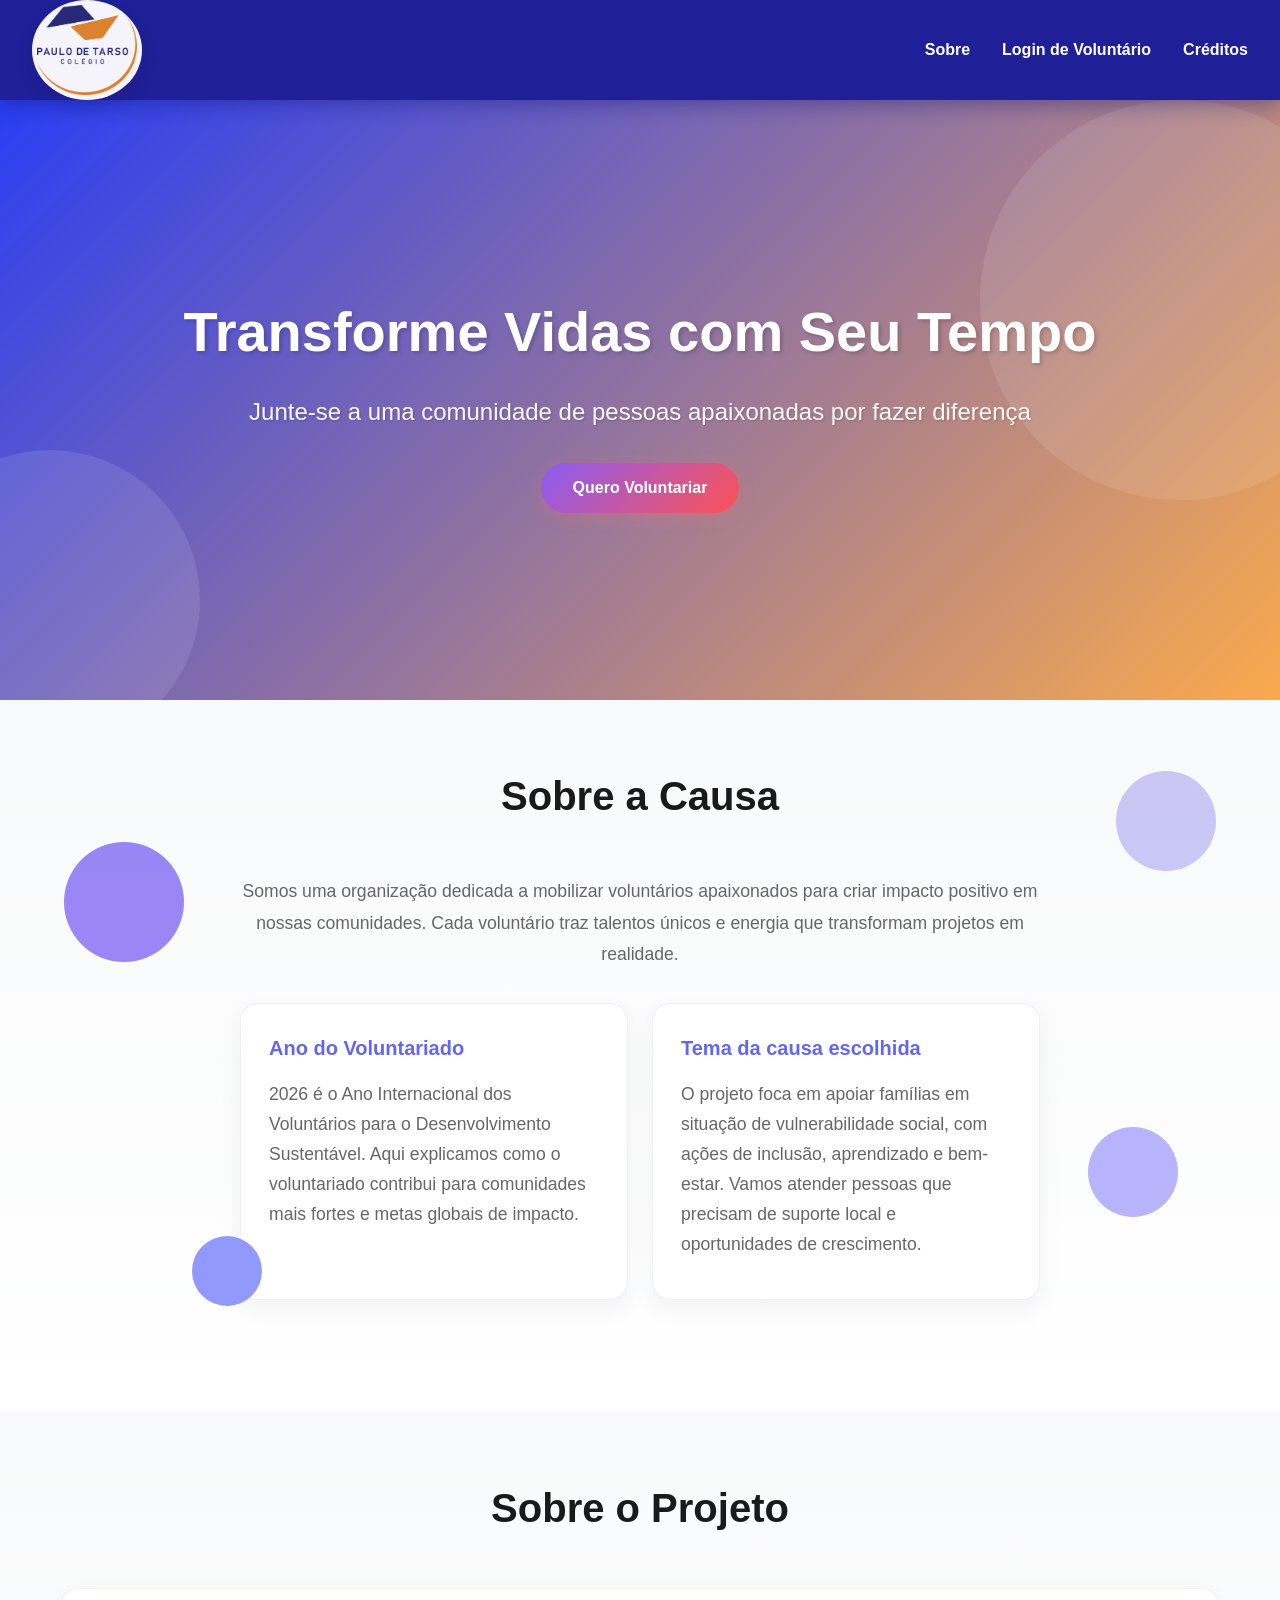
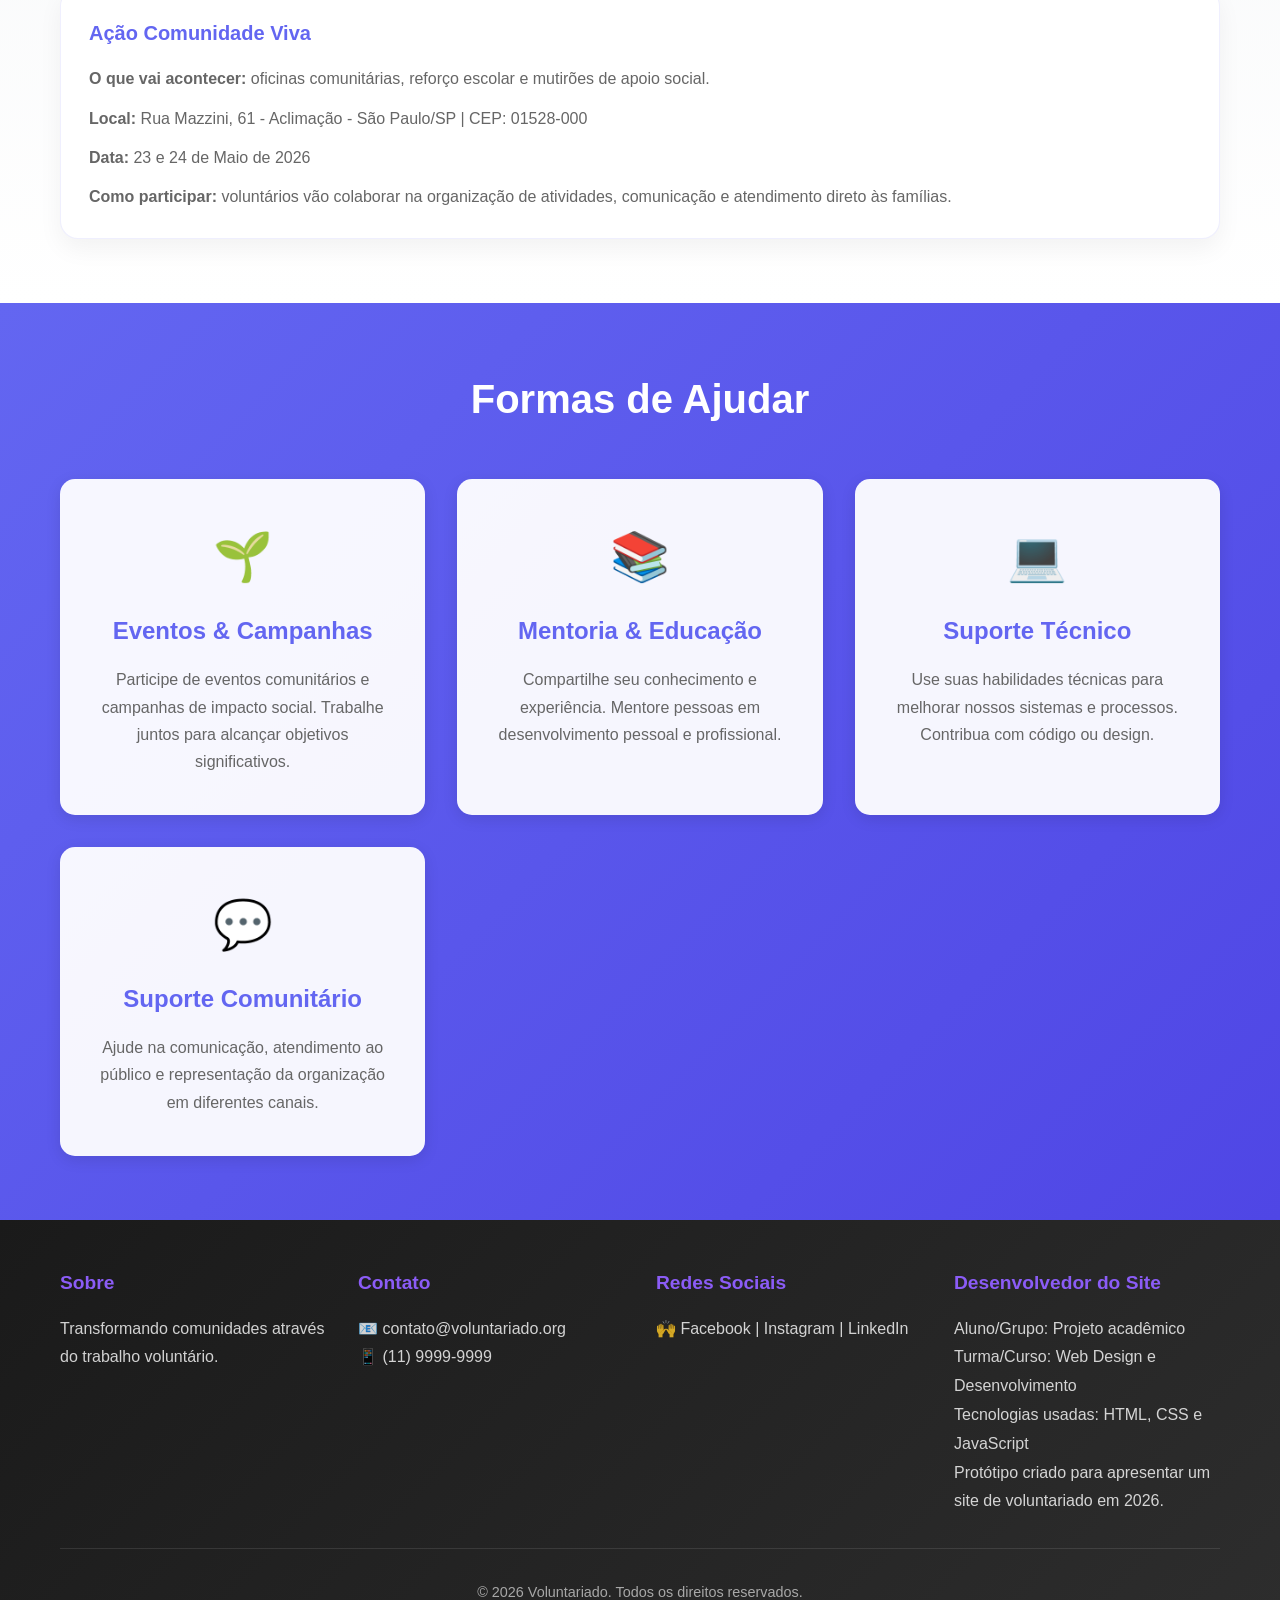
<file: index.html>
<!DOCTYPE html>
<html lang="pt-BR">
<head>
    <meta charset="UTF-8">
    <meta name="viewport" content="width=device-width, initial-scale=1.0">
    <title>Voluntariado - Faça Diferença</title>
    <link rel="stylesheet" href="style.css">
</head>
<body>
    <header class="page-header">
        <div class="header-left">
            <div class="header-logo-circle">
                <img src="image.png" alt="Imagem do Projeto" class="page-header-image">
            </div>
        </div>
        <nav class="header-nav" aria-label="Navegação principal">
            <a href="#sobre">Sobre</a>
            <a href="form.html">Login de Voluntário</a>
            <a href="#footer">Créditos</a>
        </nav>
    </header>
    <!-- HERO SECTION -->
    <section id="home" class="hero">
        <div class="hero-content">
            <h2 class="hero-title">Transforme Vidas com Seu Tempo</h2>
            <p class="hero-subtitle">Junte-se a uma comunidade de pessoas apaixonadas por fazer diferença</p>
            <a href="form.html" class="btn btn-primary">Quero Voluntariar</a>
        </div>
        <div class="hero-background"></div>
    </section>

    <!-- SOBRE SECTION -->
    <section id="sobre" class="sobre">
        <div class="decorative-circle circle-3"></div>
        <div class="decorative-circle circle-7"></div>
        <div class="decorative-circle circle-8"></div>
        <div class="decorative-circle circle-9"></div>
        <div class="container">
            <h2 class="section-title">Sobre a Causa</h2>
            <div class="sobre-content">
                <p>Somos uma organização dedicada a mobilizar voluntários apaixonados para criar impacto positivo em nossas comunidades. Cada voluntário traz talentos únicos e energia que transformam projetos em realidade.</p>
            <div class="sobre-details">
                <div class="detail-card">
                    <h3>Ano do Voluntariado</h3>
                    <p>2026 é o Ano Internacional dos Voluntários para o Desenvolvimento Sustentável. Aqui explicamos como o voluntariado contribui para comunidades mais fortes e metas globais de impacto.</p>
                </div>
                <div class="detail-card">
                    <h3>Tema da causa escolhida</h3>
                    <p>O projeto foca em apoiar famílias em situação de vulnerabilidade social, com ações de inclusão, aprendizado e bem-estar. Vamos atender pessoas que precisam de suporte local e oportunidades de crescimento.</p>
                </div>
            </div>
            </div>
        </div>
    </section>

    <!-- PROJETO CONCRETO SECTION -->
    <section id="projeto" class="projeto">
        <div class="container">
            <h2 class="section-title">Sobre o Projeto</h2>
            <div class="project-card">
                <h3>Ação Comunidade Viva</h3>
                <p><strong>O que vai acontecer:</strong> oficinas comunitárias, reforço escolar e mutirões de apoio social.</p>
                <p><strong>Local:</strong> Rua Mazzini, 61 - Aclimação - São Paulo/SP | CEP: 01528-000</p>
                <p><strong>Data:</strong> 23 e 24 de Maio de 2026</p>
                <p><strong>Como participar:</strong> voluntários vão colaborar na organização de atividades, comunicação e atendimento direto às famílias.</p>
            </div>
        </div>
    </section>

    <!-- FORMAS DE AJUDAR SECTION -->
    <section id="formas" class="formas">
        <div class="container">
            <h2 class="section-title">Formas de Ajudar</h2>
            <div class="cards-grid">
                <div class="card">
                    <div class="card-icon">🌱</div>
                    <h3>Eventos & Campanhas</h3>
                    <p>Participe de eventos comunitários e campanhas de impacto social. Trabalhe juntos para alcançar objetivos significativos.</p>
                </div>
                <div class="card">
                    <div class="card-icon">📚</div>
                    <h3>Mentoria & Educação</h3>
                    <p>Compartilhe seu conhecimento e experiência. Mentore pessoas em desenvolvimento pessoal e profissional.</p>
                </div>
                <div class="card">
                    <div class="card-icon">💻</div>
                    <h3>Suporte Técnico</h3>
                    <p>Use suas habilidades técnicas para melhorar nossos sistemas e processos. Contribua com código ou design.</p>
                </div>
                <div class="card">
                    <div class="card-icon">💬</div>
                    <h3>Suporte Comunitário</h3>
                    <p>Ajude na comunicação, atendimento ao público e representação da organização em diferentes canais.</p>
                </div>
            </div>
        </div>
    </section>

    <!-- FOOTER -->
    <footer class="footer">
        <div class="container">
            <div class="footer-content">
                <div class="footer-section">
                    <h4>Sobre</h4>
                    <p>Transformando comunidades através do trabalho voluntário.</p>
                </div>
                <div class="footer-section">
                    <h4>Contato</h4>
                    <p>📧 contato@voluntariado.org</p>
                    <p>📱 (11) 9999-9999</p>
                </div>
                <div class="footer-section">
                    <h4>Redes Sociais</h4>
                    <p>🙌 Facebook | Instagram | LinkedIn</p>
                </div>
                <div class="footer-section developer-section">
                    <h4>Desenvolvedor do Site</h4>
                    <p>Aluno/Grupo: Projeto acadêmico</p>
                    <p>Turma/Curso: Web Design e Desenvolvimento</p>
                    <p>Tecnologias usadas: HTML, CSS e JavaScript</p>
                    <p>Protótipo criado para apresentar um site de voluntariado em 2026.</p>
                </div>
            </div>
            <hr>
            <p class="footer-bottom">&copy; 2026 Voluntariado. Todos os direitos reservados.</p>
        </div>
    </footer>

    <script src="script.js"></script>
</body>
</html>
</file>
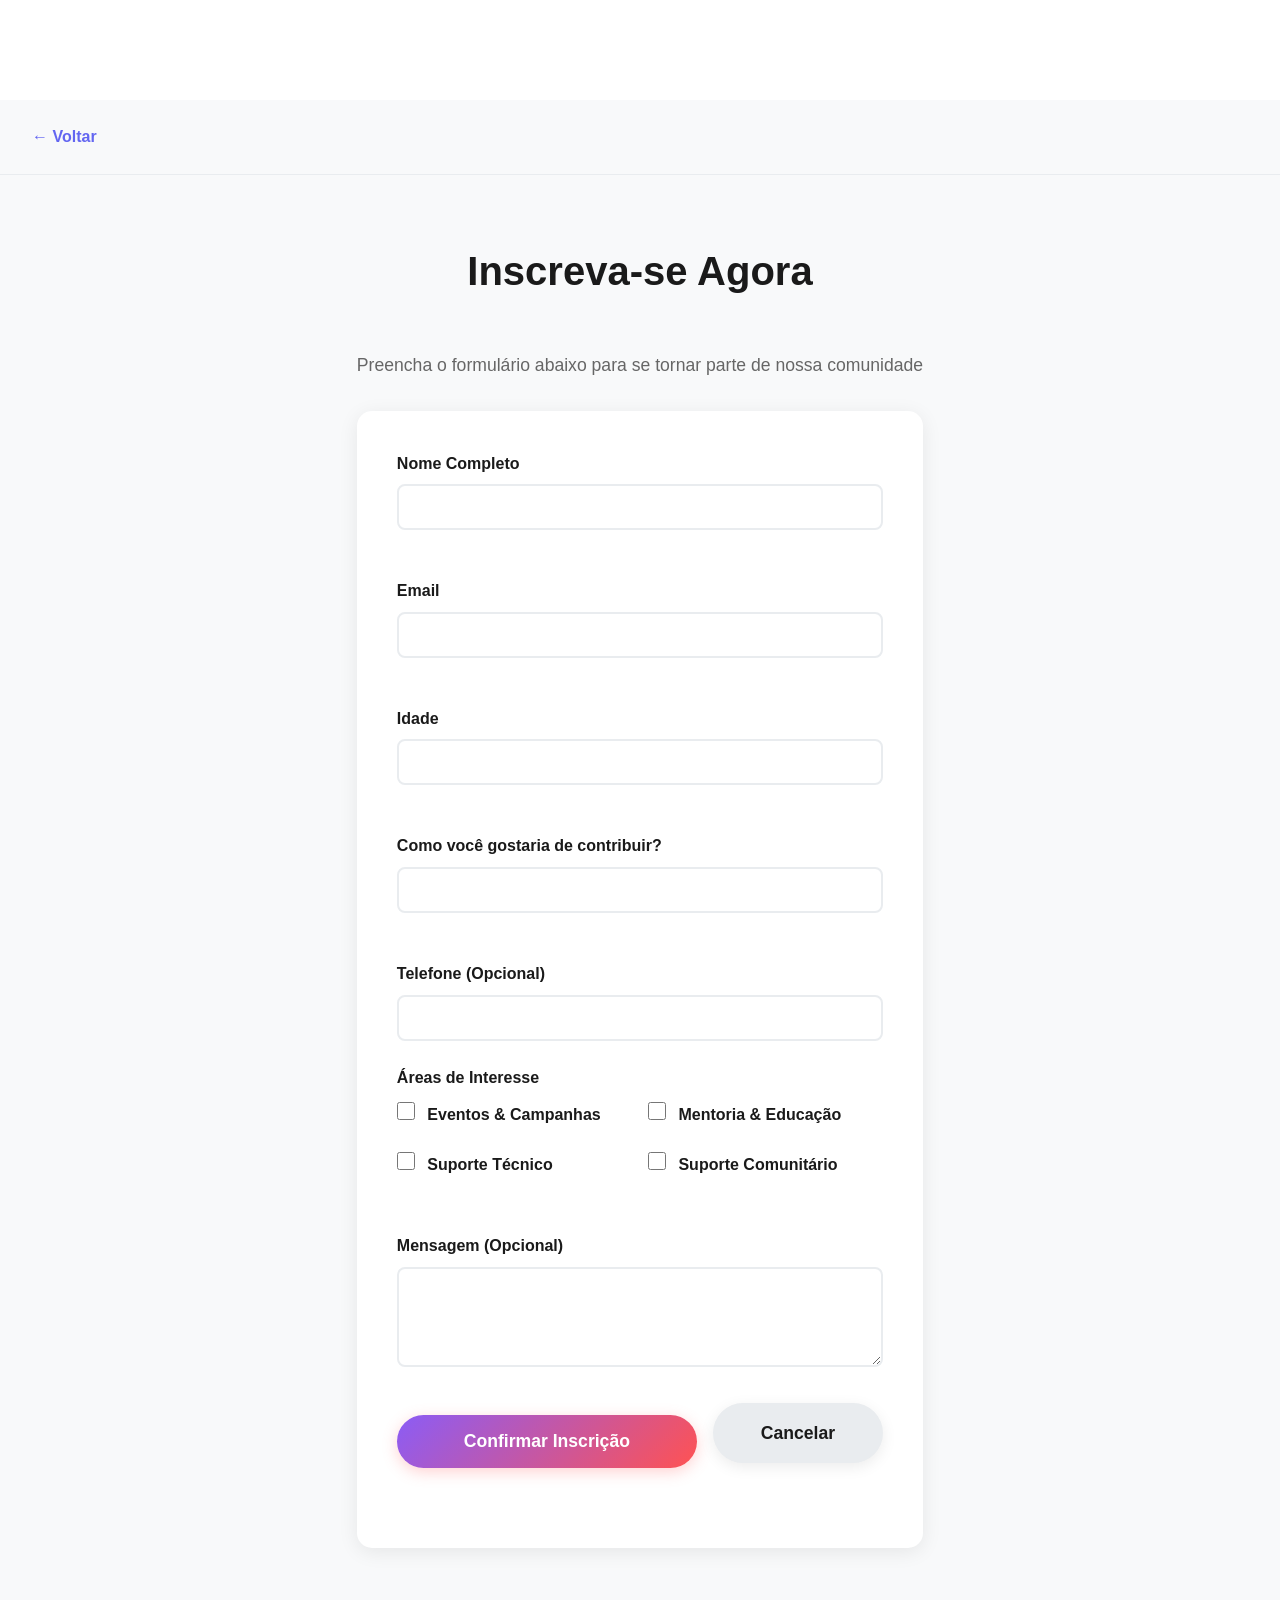
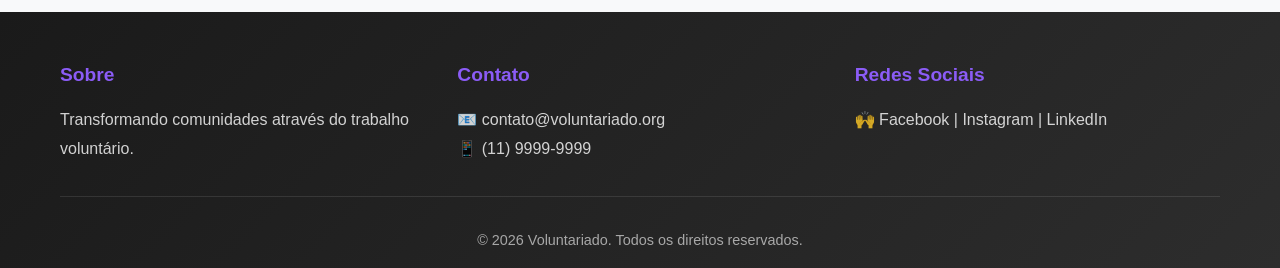
<file: form.html>
<!DOCTYPE html>
<html lang="pt-BR">
<head>
    <meta charset="UTF-8">
    <meta name="viewport" content="width=device-width, initial-scale=1.0">
    <title>Inscrição - Voluntariado</title>
    <link rel="stylesheet" href="style.css">
</head>
<body>
    <!-- BOTÃO VOLTAR -->
    <div class="back-button-container">
        <a href="index.html" class="back-button">← Voltar</a>
    </div>

    <!-- FORMULÁRIO DE INSCRIÇÃO -->
    <section class="inscricao inscricao-page">
        <div class="container">
            <h2 class="section-title">Inscreva-se Agora</h2>
            <p class="form-subtitle">Preencha o formulário abaixo para se tornar parte de nossa comunidade</p>
            
            <form id="form-inscricao" class="form">
                <div class="form-group">
                    <label for="nome">Nome Completo</label>
                    <input type="text" id="nome" name="nome" required>
                    <span class="error-message" id="error-nome"></span>
                </div>

                <div class="form-group">
                    <label for="email">Email</label>
                    <input type="email" id="email" name="email" required>
                    <span class="error-message" id="error-email"></span>
                </div>

                <div class="form-group">
                    <label for="idade">Idade</label>
                    <input type="number" id="idade" name="idade" required min="14" max="99">
                    <span class="error-message" id="error-idade"></span>
                </div>

                <div class="form-group">
                    <label for="contribuicao">Como você gostaria de contribuir?</label>
                    <input type="text" id="contribuicao" name="contribuicao" required>
                    <span class="error-message" id="error-contribuicao"></span>
                </div>

                <div class="form-group">
                    <label for="telefone">Telefone (Opcional)</label>
                    <input type="tel" id="telefone" name="telefone">
                </div>

                <div class="form-group">
                    <label for="interesse">Áreas de Interesse</label>
                    <div class="checkbox-group">
                        <label class="checkbox-label">
                            <input type="checkbox" name="interesse" value="eventos"> Eventos & Campanhas
                        </label>
                        <label class="checkbox-label">
                            <input type="checkbox" name="interesse" value="mentoria"> Mentoria & Educação
                        </label>
                        <label class="checkbox-label">
                            <input type="checkbox" name="interesse" value="tecnico"> Suporte Técnico
                        </label>
                        <label class="checkbox-label">
                            <input type="checkbox" name="interesse" value="comunidade"> Suporte Comunitário
                        </label>
                    </div>
                    <span class="error-message" id="error-interesse"></span>
                </div>

                <div class="form-group">
                    <label for="mensagem">Mensagem (Opcional)</label>
                    <textarea id="mensagem" name="mensagem" rows="4"></textarea>
                </div>

                <div class="form-buttons">
                    <button type="submit" class="btn btn-primary btn-large">Confirmar Inscrição</button>
                    <a href="index.html" class="btn btn-secondary btn-large">Cancelar</a>
                </div>
                
                <div class="success-message" id="success-message"></div>
            </form>
        </div>
    </section>

    <!-- FOOTER -->
    <footer class="footer">
        <div class="container">
            <div class="footer-content">
                <div class="footer-section">
                    <h4>Sobre</h4>
                    <p>Transformando comunidades através do trabalho voluntário.</p>
                </div>
                <div class="footer-section">
                    <h4>Contato</h4>
                    <p>📧 contato@voluntariado.org</p>
                    <p>📱 (11) 9999-9999</p>
                </div>
                <div class="footer-section">
                    <h4>Redes Sociais</h4>
                    <p>🙌 Facebook | Instagram | LinkedIn</p>
                </div>
            </div>
            <hr>
            <p class="footer-bottom">&copy; 2026 Voluntariado. Todos os direitos reservados.</p>
        </div>
    </footer>

    <script src="script.js"></script>
</body>
</html>
</file>
<file: style.css>
/* ===== VARIÁVEIS DE COR ===== */
:root {
    --primary: #6366F1;
    --primary-dark: #4F46E5;
    --secondary: #8B5CF6;
    --secondary-light: #D8B4FE;
    --accent: #3B82F6;
    --dark: #1a1a1a;
    --light: #f8f9fa;
    --white: #ffffff;
    --gray: #666666;
    --gray-light: #e9ecef;
    --error: #dc3545;
    --success: #28a745;
}

/* ===== RESET & BASE ===== */
* {
    margin: 0;
    padding: 0;
    box-sizing: border-box;
}

html {
    scroll-behavior: smooth;
}

body {
    font-family: 'Segoe UI', Tahoma, Geneva, Verdana, sans-serif;
    color: var(--dark);
    line-height: 1.6;
    overflow-x: hidden;
    padding-top: 100px;
}

.page-header {
    width: 100%;
    padding: 0 2rem;
    display: flex;
    justify-content: space-between;
    align-items: center;
    background: rgba(19, 19, 146, 0.95);
    box-shadow: 0 4px 20px rgba(15, 15, 112, 0.411);
    position: fixed;
    top: 0;
    left: 0;
    z-index: 1000;
    height: 100px;
    transition: background 0.3s ease, backdrop-filter 0.3s ease;
    backdrop-filter: blur(6px);
}

.page-header.scrolled {
    background: rgba(19, 19, 146, 0.75);
}

.header-left {
    position: relative;
    z-index: 2;
}

.header-logo-circle {
    width: 110px;
    height: 100px;
    border-radius: 50%;
    background: rgba(255, 255, 255, 0.95);
    display: flex;
    justify-content: center;
    align-items: center;
    box-shadow: 0 8px 18px rgba(0, 0, 0, 0.08);
}

.page-header-image {
    max-width: 100px;
    width: 100px;
    height: 90px;
    display: block;
    position: relative;
    z-index: 2;
}

.header-nav {
    display: flex;
    gap: 2rem;
    align-items: center;
    z-index: 2;
}

.header-nav a {
    color: var(--white);
    text-decoration: none;
    font-weight: 600;
    transition: color 0.3s ease;
}

.header-nav a:hover {
    color: var(--secondary-light);
}

.container {
    max-width: 1200px;
    margin: 0 auto;
    padding: 0 20px;
}

/* ===== DECORAÇÕES VISUAIS ===== */
.decorative-circle {
    position: absolute;
    border-radius: 50%;
    pointer-events: none;
    z-index: 1;
}

.decorative-circle.circle-3 {
    width: 120px;
    height: 120px;
    background: rgba(116, 87, 243, 0.712);
    top: 20%;
    left: 5%;
}

.decorative-circle.circle-7 {
    width: 90px;
    height: 90px;
    background: rgb(184, 180, 252);
    top: 60%;
    right: 8%;
}

.decorative-circle.circle-8 {
    width: 70px;
    height: 70px;
    background: rgb(146, 153, 252);
    bottom: 15%;
    left: 15%;
}
.decorative-circle.circle-9 {
    width: 100px;
    height: 100px;
    background: rgba(79, 70, 229, 0.28);
    top: 10%;
    right: 5%;
}
/* ===== HERO SECTION ===== */
.hero {
    position: relative;
    min-height: 600px;
    display: flex;
    align-items: center;
    justify-content: center;
    overflow: hidden;
}

.hero-background {
    position: absolute;
    top: 0;
    left: 0;
    right: 0;
    bottom: 0;
    background: linear-gradient(135deg, rgba(12, 35, 241, 0.877) 0%, rgba(250, 160, 57, 0.9) 100%);
    z-index: 1;
}

.hero::after {
    content: '';
    position: absolute;
    top: 0;
    right: -100px;
    width: 400px;
    height: 400px;
    background: rgba(255, 255, 255, 0.1);
    border-radius: 50%;
    z-index: 2;
}

.hero::before {
    content: '';
    position: absolute;
    bottom: -50px;
    left: -100px;
    width: 300px;
    height: 300px;
    background: rgba(255, 255, 255, 0.1);
    border-radius: 50%;
    z-index: 2;
}

.hero-content {
    position: relative;
    z-index: 3;
    text-align: center;
    color: var(--white);
    animation: fadeInUp 0.8s ease-out;
}

.hero-title {
    font-size: 3.5rem;
    font-weight: 800;
    margin-bottom: 1rem;
    text-shadow: 2px 2px 4px rgba(0, 0, 0, 0.2);
}

.hero-subtitle {
    font-size: 1.5rem;
    margin-bottom: 2rem;
    opacity: 0.95;
    text-shadow: 1px 1px 2px rgba(0, 0, 0, 0.2);
}

/* ===== BOTÃO VOLTAR ===== */
.back-button-container {
    padding: 1.5rem 2rem;
    background: var(--light);
    border-bottom: 1px solid var(--gray-light);
}

.back-button {
    display: inline-flex;
    align-items: center;
    color: var(--primary);
    text-decoration: none;
    font-weight: 600;
    transition: all 0.3s ease;
}

.back-button:hover {
    transform: translateX(-5px);
    color: var(--primary-dark);
}

/* ===== BOTÕES ===== */
.btn {
    display: inline-block;
    padding: 0.75rem 2rem;
    border: none;
    border-radius: 50px;
    font-weight: 600;
    cursor: pointer;
    text-decoration: none;
    transition: all 0.3s ease;
    font-size: 1rem;
}

.btn-primary {
    background: linear-gradient(135deg, var(--secondary) 0%, #FF5252 100%);
    color: var(--white);
    box-shadow: 0 4px 15px rgba(255, 107, 107, 0.3);
}

.btn-primary:hover {
    transform: translateY(-3px);
    box-shadow: 0 6px 20px rgba(255, 107, 107, 0.4);
}

.btn-secondary {
    background: var(--gray-light);
    color: var(--dark);
    box-shadow: 0 4px 15px rgba(0, 0, 0, 0.08);
}

.btn-secondary:hover {
    background: var(--gray);
    color: var(--white);
    transform: translateY(-3px);
    box-shadow: 0 6px 20px rgba(0, 0, 0, 0.15);
}

.btn-large {
    padding: 1rem 3rem;
    font-size: 1.1rem;
}

/* ===== SEÇÕES ===== */
section {
    padding: 4rem 0;
}

.section-title {
    font-size: 2.5rem;
    font-weight: 700;
    text-align: center;
    margin-bottom: 3rem;
    color: var(--dark);
}

/* ===== SOBRE SECTION ===== */
.sobre {
    background: linear-gradient(180deg, var(--light) 0%, var(--white) 100%);
    position: relative;
}

.projeto {
    background: linear-gradient(180deg, var(--light) 0%, var(--white) 100%);
    position: relative;
}

.sobre-content {
    max-width: 800px;
    margin: 0 auto;
    text-align: center;
    margin-bottom: 3rem;
}

.sobre-content p {
    font-size: 1.1rem;
    color: var(--gray);
    line-height: 1.8;
    margin-bottom: 2rem;
}

.sobre-details {
    display: grid;
    grid-template-columns: repeat(auto-fit, minmax(240px, 1fr));
    gap: 1.5rem;
    margin-top: 2rem;
    text-align: left;
}

.detail-card,
.project-card {
    background: var(--white);
    padding: 1.75rem;
    border-radius: 18px;
    box-shadow: 0 10px 25px rgba(0, 0, 0, 0.05);
    border: 1px solid rgba(99, 102, 241, 0.1);
}

.detail-card h3,
.project-card h3 {
    margin-bottom: 1rem;
    color: var(--primary);
    font-size: 1.25rem;
}

.detail-card p,
.project-card p {
    color: var(--gray);
    line-height: 1.7;
    margin-bottom: 0.75rem;
}

.project-card p:last-child {
    margin-bottom: 0;
}

.sobre-stats {
    display: grid;
    grid-template-columns: repeat(3, 1fr);
    gap: 2rem;
    margin-top: 2rem;
}

.stat {
    background: var(--white);
    padding: 2rem;
    border-radius: 15px;
    box-shadow: 0 4px 15px rgba(0, 0, 0, 0.08);
    transition: transform 0.3s ease, box-shadow 0.3s ease;
}

.stat:hover {
    transform: translateY(-5px);
    box-shadow: 0 6px 20px rgba(0, 0, 0, 0.12);
}

.stat h3 {
    font-size: 2.5rem;
    color: var(--primary);
    margin-bottom: 0.5rem;
}

.stat p {
    color: var(--gray);
    font-size: 1rem;
    margin: 0;
}

/* ===== FORMAS DE AJUDAR ===== */
.formas {
    background: linear-gradient(135deg, var(--primary) 0%, var(--primary-dark) 100%);
    color: var(--white);
}

.formas .section-title {
    color: var(--white);
}

.cards-grid {
    display: grid;
    grid-template-columns: repeat(auto-fit, minmax(280px, 1fr));
    gap: 2rem;
}

.card {
    background: rgba(255, 255, 255, 0.95);
    color: var(--dark);
    padding: 2.5rem;
    border-radius: 15px;
    text-align: center;
    transition: all 0.3s ease;
    box-shadow: 0 4px 15px rgba(0, 0, 0, 0.1);
}

.card:hover {
    transform: translateY(-10px);
    box-shadow: 0 10px 30px rgba(0, 0, 0, 0.2);
    background: var(--white);
}

.card-icon {
    font-size: 3rem;
    margin-bottom: 1rem;
    display: block;
}

.card h3 {
    font-size: 1.5rem;
    color: var(--primary);
    margin-bottom: 1rem;
}

.card p {
    color: var(--gray);
    line-height: 1.7;
}

/* ===== FORMULÁRIO ===== */
.inscricao {
    background: var(--light);
}

.inscricao-page {
    min-height: calc(100vh - 200px);
    display: flex;
    align-items: center;
    justify-content: center;
}

.form-subtitle {
    text-align: center;
    color: var(--gray);
    font-size: 1.1rem;
    margin-bottom: 2rem;
    max-width: 600px;
    margin-left: auto;
    margin-right: auto;
}

.form {
    max-width: 600px;
    margin: 0 auto;
    background: var(--white);
    padding: 2.5rem;
    border-radius: 15px;
    box-shadow: 0 4px 20px rgba(0, 0, 0, 0.08);
}

.form-group {
    margin-bottom: 1.5rem;
}

.form-group label {
    display: block;
    margin-bottom: 0.5rem;
    font-weight: 600;
    color: var(--dark);
}

.form-group input[type="text"],
.form-group input[type="email"],
.form-group input[type="tel"],
.form-group input[type="number"],
.form-group textarea {
    width: 100%;
    padding: 0.75rem 1rem;
    border: 2px solid var(--gray-light);
    border-radius: 8px;
    font-size: 1rem;
    transition: border-color 0.3s ease;
    font-family: inherit;
}

.form-group input:focus,
.form-group textarea:focus {
    outline: none;
    border-color: var(--primary);
    box-shadow: 0 0 0 3px rgba(0, 102, 255, 0.1);
}

.checkbox-group {
    display: grid;
    grid-template-columns: 1fr 1fr;
    gap: 1rem;
    margin-top: 0.75rem;
}

.checkbox-label {
    display: flex;
    align-items: center;
    cursor: pointer;
    font-weight: 500;
    color: var(--gray);
}

.checkbox-label input[type="checkbox"] {
    margin-right: 0.5rem;
    width: 18px;
    height: 18px;
    cursor: pointer;
    accent-color: var(--primary);
}

.error-message {
    color: var(--error);
    font-size: 0.85rem;
    margin-top: 0.3rem;
    display: block;
    min-height: 1.2rem;
}

.success-message {
    color: var(--success);
    font-size: 1rem;
    margin-top: 1rem;
    text-align: center;
    font-weight: 600;
    min-height: 1.5rem;
}

.form button[type="submit"] {
    width: 100%;
    margin-top: 1rem;
}

.form-buttons {
    display: flex;
    gap: 1rem;
    margin-top: 1rem;
    align-items: center;
}

.form-buttons .btn {
    display: flex;
    align-items: center;
    justify-content: center;
    text-align: center;
}

.form-buttons button[type="submit"] {
    flex: 1;
}

/* ===== FOOTER ===== */
.footer {
    background: linear-gradient(135deg, var(--dark) 0%, #2d2d2d 100%);
    color: var(--white);
    padding: 3rem 0 1rem;
}

.footer-content {
    display: grid;
    grid-template-columns: repeat(auto-fit, minmax(250px, 1fr));
    gap: 2rem;
    margin-bottom: 2rem;
}

.footer-section h4 {
    color: var(--secondary);
    margin-bottom: 1rem;
    font-size: 1.2rem;
}

.footer-section p {
    color: rgba(255, 255, 255, 0.8);
    line-height: 1.8;
}

.footer hr {
    border: none;
    border-top: 1px solid rgba(255, 255, 255, 0.1);
    margin: 2rem 0;
}

.footer-bottom {
    text-align: center;
    color: rgba(255, 255, 255, 0.6);
    font-size: 0.9rem;
}

/* ===== ANIMAÇÕES ===== */
@keyframes fadeInUp {
    from {
        opacity: 0;
        transform: translateY(30px);
    }
    to {
        opacity: 1;
        transform: translateY(0);
    }
}

@keyframes slideInLeft {
    from {
        opacity: 0;
        transform: translateX(-30px);
    }
    to {
        opacity: 1;
        transform: translateX(0);
    }
}

/* ===== RESPONSIVIDADE ===== */
@media (max-width: 768px) {
    .hero-title {
        font-size: 2.5rem;
    }

    .hero-subtitle {
        font-size: 1.1rem;
    }

    .section-title {
        font-size: 2rem;
    }

    .sobre-stats {
        grid-template-columns: 1fr;
    }

    .cards-grid {
        grid-template-columns: 1fr;
    }

    .checkbox-group {
        grid-template-columns: 1fr;
    }

    .footer-content {
        grid-template-columns: 1fr;
    }

    .hero {
        min-height: 400px;
    }

    .form-buttons {
        flex-direction: column;
    }

    /* Ocultar círculos decorativos em telas menores */
    .circle-3, .circle-7, .circle-8, .circle-9 {
        display: none;
    }

    .circle-7 {
        width: 60px;
        height: 60px;
        top: 50%;
        right: 5%;
    }

    .circle-8 {
        width: 50px;
        height: 50px;
        bottom: 10%;
        left: 10%;
    }
}

@media (max-width: 480px) {
    .hero-title {
        font-size: 2rem;
    }

    .hero-subtitle {
        font-size: 1rem;
    }

    .section-title {
        font-size: 1.5rem;
    }

    .back-button-container {
        padding: 1rem;
    }

    .back-button {
        font-size: 0.95rem;
    }

    .form-buttons {
        flex-direction: column;
    }

    .form-buttons .btn {
        padding: 0.75rem 1.5rem;
    }

    /* Ocultar todos os círculos decorativos em telas muito pequenas */
    .decorative-circle {
        display: none;
    }
}
</file>
